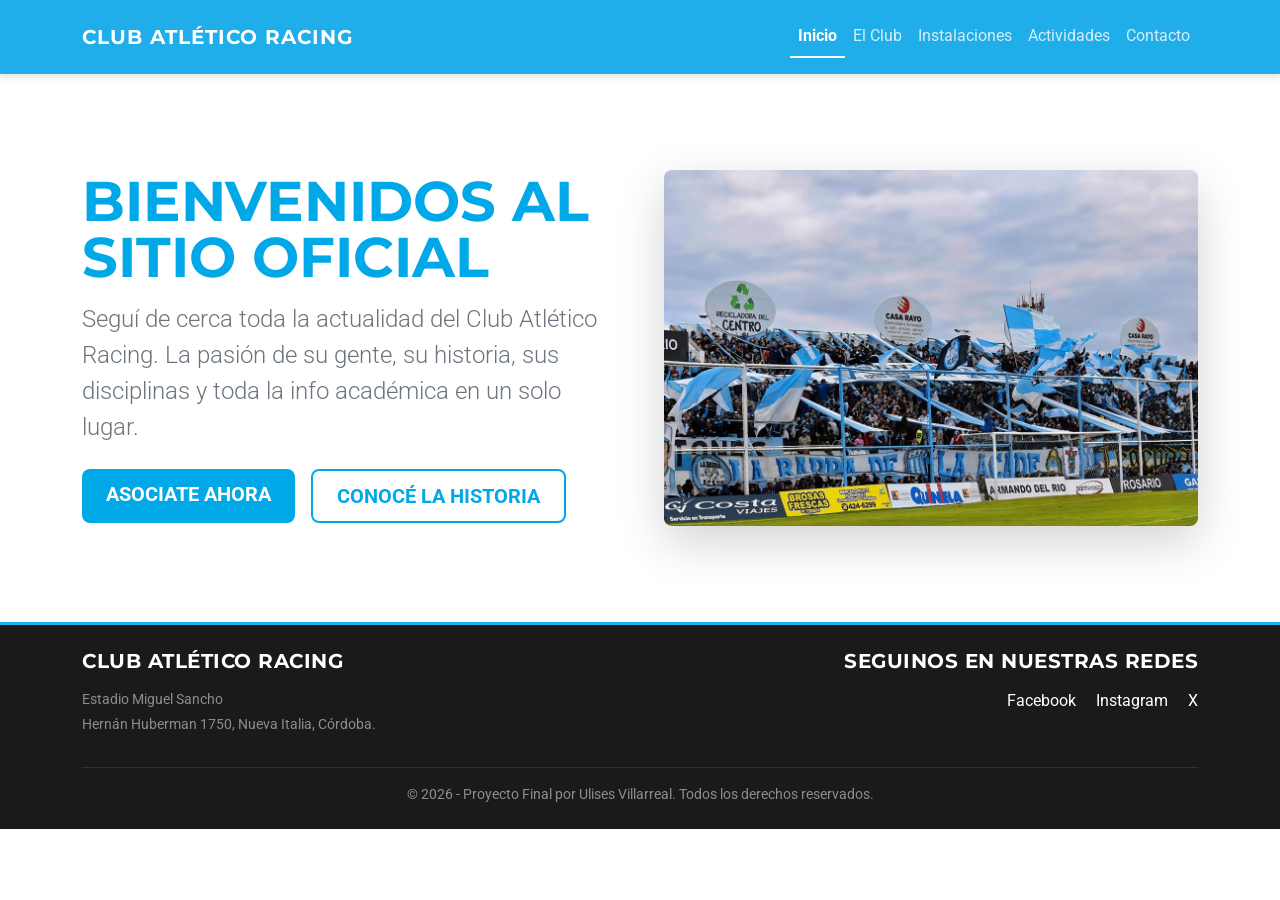
<file: index.html>
<!DOCTYPE html>
<html lang="es">
<head>
    <meta charset="UTF-8">
    <meta name="viewport" content="width=device-width, initial-scale=1.0">
    
    <title>Club Atlético Racing - Sitio Oficial</title>
    <meta name="description" content="Bienvenido al sitio oficial del Club Atlético Racing. Conocé el club, su historia, instalaciones, disciplinas y cómo asociarte al primer campeón internacional del interior del país.">
    <meta name="keywords" content="Racing Cba, La Academia, Estadio Miguel Sancho, nueva italia, fútbol argentino, primera nacional, asociate a Racing">
    
    <link rel="shortcut icon" href="./assets/img/favicon.ico" type="image/x-icon">

    <link rel="preconnect" href="https://fonts.googleapis.com">
    <link rel="preconnect" href="https://fonts.gstatic.com" crossorigin>
    <link href="https://fonts.googleapis.com/css2?family=Montserrat:wght@400;700&family=Roboto:wght@300;400;700&display=swap" rel="stylesheet">

    <link href="https://cdn.jsdelivr.net/npm/bootstrap@5.3.3/dist/css/bootstrap.min.css" rel="stylesheet" integrity="sha384-QWTKZyjpPEjISv5WaRU9OFeRpok6YctnYmDr5pNlyT2bRjXh0JMhjY6hW+ALEwIH" crossorigin="anonymous">

    <link rel="stylesheet" href="./assets/css/main.css">
</head>
<body>

<header>
    <nav class="navbar navbar-expand-lg navbar-dark">
        <div class="container">
            <a class="navbar-brand fw-bold text-uppercase" href="./index.html">Club Atlético Racing</a>
            
            <button class="navbar-toggler" type="button" data-bs-toggle="collapse" data-bs-target="#navbarNav" aria-controls="navbarNav" aria-expanded="false" aria-label="Toggle navigation">
                <span class="navbar-toggler-side"></span>
                <span class="navbar-toggler-icon"></span>
            </button>
            
            <div class="collapse navbar-collapse justify-content-end" id="navbarNav">
                <ul class="navbar-nav">
                    <li class="nav-item">
                        <a class="nav-link active" aria-current="page" href="./index.html">Inicio</a>
                    </li>
                    <li class="nav-item">
                        <a class="nav-link" href="./pages/club.html">El Club</a>
                    </li>
                    <li class="nav-item">
                        <a class="nav-link" href="./pages/instalaciones.html">Instalaciones</a>
                    </li>
                    <li class="nav-item">
                        <a class="nav-link" href="./pages/actividades.html">Actividades</a>
                    </li>
                    <li class="nav-item">
                        <a class="nav-link" href="./pages/contacto.html">Contacto</a>
                    </li>
                </ul>
            </div>
        </div>
    </nav>
</header>

<main class="container my-5">
    <div class="row align-items-center g-5 py-5">
        <div class="col-12 col-lg-6">
            <h1 class="display-4 fw-bold lh-1 mb-3" style="color: #00a8e8;">BIENVENIDOS AL SITIO OFICIAL</h1>
            <p class="lead text-secondary fs-4">
                Seguí de cerca toda la actualidad del Club Atlético Racing. La pasión de su gente, su historia, sus disciplinas y toda la info académica en un solo lugar.
            </p>
            <div class="d-grid gap-2 d-md-flex justify-content-md-start mt-4">
    <a href="./pages/contacto.html" class="btn btn-academia btn-lg px-4 me-md-2 text-uppercase">Asociate Ahora</a>
    <a href="./pages/club.html" class="btn btn-academia-outline btn-lg px-4 text-uppercase">Conocé la Historia</a>
    </div>
        </div>
        
        <div class="col-12 col-lg-6">
            <img src="./assets/img/inicio-hero.jpeg" class="img-fluid rounded-3 shadow-lg" alt="Hinchada de Racing de Córdoba Nueva Italia">
        </div>
    </div>
</main>

<footer class="site-footer bg-dark text-white py-4 mt-5">
    <div class="container text-center text-md-start">
        <div class="row g-4">
            <div class="col-12 col-md-6">
                <h4 class="text-uppercase fw-bold h5 mb-3">Club Atlético Racing</h4>
                <p class="small text-white-50 mb-1">Estadio Miguel Sancho</p>
                <p class="small text-white-50">Hernán Huberman 1750, Nueva Italia, Córdoba.</p>
            </div>
            <div class="col-12 col-md-6 text-md-end">
                <h4 class="text-uppercase fw-bold h5 mb-3">Seguinos en nuestras redes</h4>
                <div class="footer-redes">
                    <a href="https://www.facebook.com/clubatleticoracingoficial" target="_blank" class="text-white me-3 text-decoration-none">Facebook</a>
                    <a href="https://www.instagram.com/clubaracing/" target="_blank" class="text-white me-3 text-decoration-none">Instagram</a>
                    <a href="https://x.com/ClubARacing" target="_blank" class="text-white text-decoration-none">X</a>
                </div>
            </div>
        </div>
        <hr class="border-secondary my-3">
        <div class="text-center">
            <p class="small text-white-50 mb-0">&copy; 2026 - Proyecto Final por Ulises Villarreal. Todos los derechos reservados.</p>
        </div>
    </div>
</footer>
    <script src="https://cdn.jsdelivr.net/npm/bootstrap@5.3.3/dist/js/bootstrap.bundle.min.js" integrity="sha384-YvpcrYf0tY3lHB60NNkmXc5s9fDVZLESaAA55NDzOxhy9GkcIdslK1eN7N6jIeHz" crossorigin="anonymous"></script>
</body>
</html>
</file>
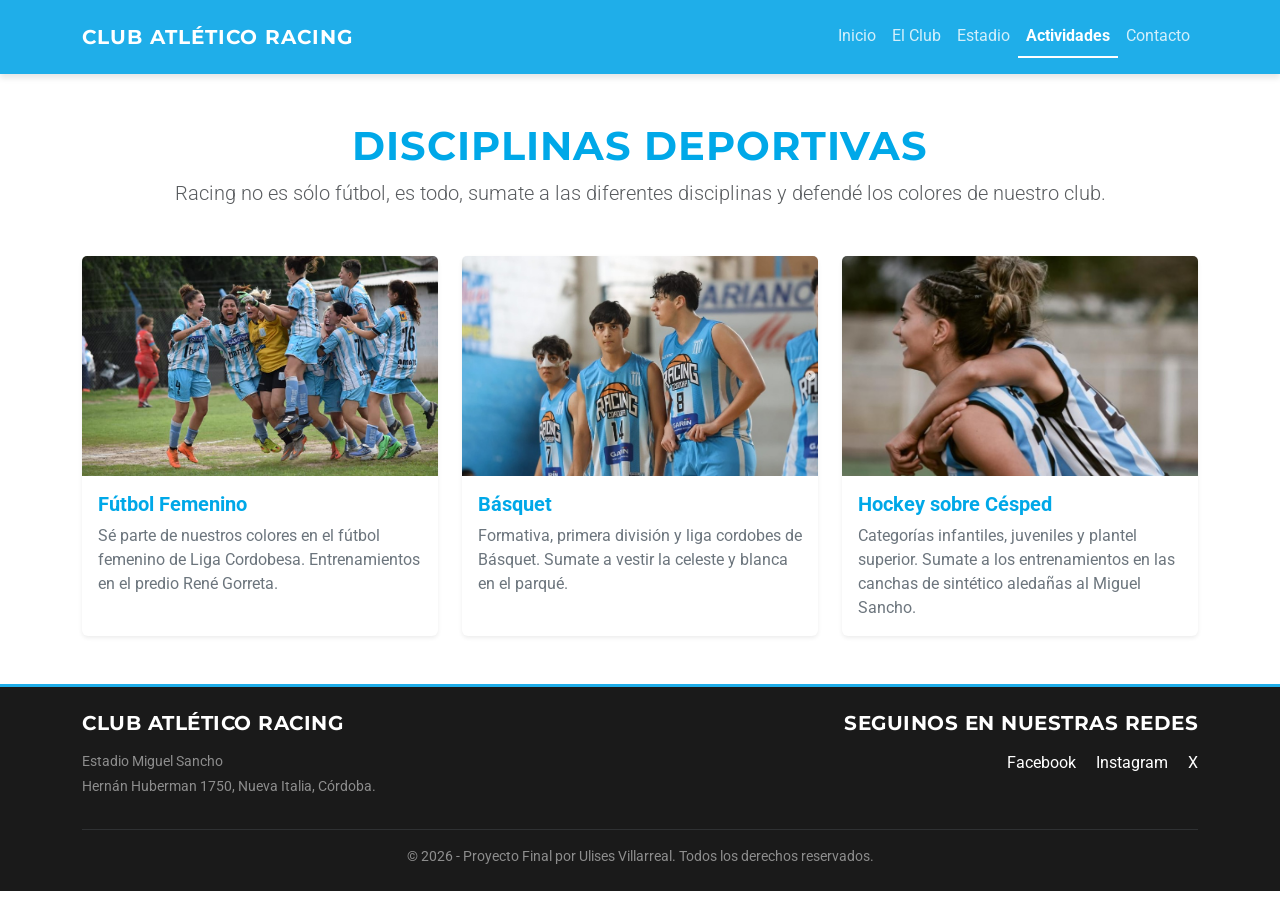
<file: pages/actividades.html>
<!DOCTYPE html>
<html lang="es">
<head>
    <meta charset="UTF-8">
    <meta name="viewport" content="width=device-width, initial-scale=1.0">
    
    <title>Club Atlético Racing - Sitio Oficial</title>
    <meta name="description" content="Bienvenido al sitio oficial del Club Atlético Racing. Conocé el club, su historia, instalaciones, disciplinas y cómo asociarte al primer campeón internacional del interior del país.">
    <meta name="keywords" content="Racing Cba, La Academia, Estadio Miguel Sancho, nueva italia, fútbol argentino, primera nacional, asociate a Racing">
    
    <link rel="shortcut icon" href="./assets/img/favicon.ico" type="image/x-icon">

    <link rel="preconnect" href="https://fonts.googleapis.com">
    <link rel="preconnect" href="https://fonts.gstatic.com" crossorigin>
    <link href="https://fonts.googleapis.com/css2?family=Montserrat:wght@400;700&family=Roboto:wght@300;400;700&display=swap" rel="stylesheet">

    <link href="https://cdn.jsdelivr.net/npm/bootstrap@5.3.3/dist/css/bootstrap.min.css" rel="stylesheet" integrity="sha384-QWTKZyjpPEjISv5WaRU9OFeRpok6YctnYmDr5pNlyT2bRjXh0JMhjY6hW+ALEwIH" crossorigin="anonymous">

    <link rel="stylesheet" href="../assets/css/main.css">
</head>
<body>

<header>
    <nav class="navbar navbar-expand-lg navbar-dark">
        <div class="container">
            <a class="navbar-brand fw-bold text-uppercase" href="../index.html">Club Atlético Racing</a>
            
            <button class="navbar-toggler" type="button" data-bs-toggle="collapse" data-bs-target="#navbarNav" aria-controls="navbarNav" aria-expanded="false" aria-label="Toggle navigation">
                <span class="navbar-toggler-side"></span>
                <span class="navbar-toggler-icon"></span>
            </button>
            
            <div class="collapse navbar-collapse justify-content-end" id="navbarNav">
                <ul class="navbar-nav ms-auto">
    <li class="nav-item">
        <a class="nav-link" href="../index.html">Inicio</a>
    </li>
    <li class="nav-item">
        <a class="nav-link" href="./club.html">El Club</a>
    </li>
    <li class="nav-item">
        <a class="nav-link" href="./instalaciones.html">Estadio</a>
    <li class="nav-item">
        <a class="nav-link active" aria-current="page" href="./actividades.html">Actividades</a> </li>
    </li>
    <li class="nav-item">
        <a class="nav-link" href="./contacto.html">Contacto</a>
    </li>
</ul>
            </div>
        </div>
    </nav>
</header>

<main class="container my-5">
    <div class="text-center mb-5">
        <h1 class="display-4 fw-bold section-titulo text-uppercase">Disciplinas Deportivas</h1>
        <p class="lead text-muted">Racing no es sólo fútbol, es todo, sumate a las diferentes disciplinas y defendé los colores de nuestro club.</p>
    </div>

    <div class="row g-4">
    <div class="col-12 col-md-4">
        <div class="card h-100 shadow-sm border-0">
            <img src="../assets/img/futbol-femenino.jpg" class="card-img-top" alt="Fútbol Femenino Racing de Córdoba">
            <div class="card-body">
                <h3 class="card-title h5 fw-bold" style="color: #00a8e8;">Fútbol Femenino</h3>
                <p class="card-text text-secondary">Sé parte de nuestros colores en el fútbol femenino de Liga Cordobesa. Entrenamientos en el predio René Gorreta.</p>
            </div>
        </div>
    </div>

    <div class="col-12 col-md-4">
        <div class="card h-100 shadow-sm border-0">
            <img src="../assets/img/basquet.jpg" class="card-img-top" alt="Básquet Racing de Córdoba">
            <div class="card-body">
                <h3 class="card-title h5 fw-bold" style="color: #00a8e8;">Básquet</h3>
                <p class="card-text text-secondary">Formativa, primera división y liga cordobes de Básquet. Sumate a vestir la celeste y blanca en el parqué.</p>
            </div>
        </div>
    </div>

    <div class="col-12 col-md-4">
        <div class="card h-100 shadow-sm border-0">
            <img src="../assets/img/hockey.jpg" class="card-img-top" alt="Hockey Racing de Córdoba">
            <div class="card-body">
                <h3 class="card-title h5 fw-bold" style="color: #00a8e8;">Hockey sobre Césped</h3>
                <p class="card-text text-secondary">Categorías infantiles, juveniles y plantel superior. Sumate a los entrenamientos en las canchas de sintético aledañas al Miguel Sancho.</p>
            </div>
        </div>
    </div>
</div>
</main>

<footer class="site-footer bg-dark text-white py-4 mt-5">
    <div class="container text-center text-md-start">
        <div class="row g-4">
            <div class="col-12 col-md-6">
                <h4 class="text-uppercase fw-bold h5 mb-3">Club Atlético Racing</h4>
                <p class="small text-white-50 mb-1">Estadio Miguel Sancho</p>
                <p class="small text-white-50">Hernán Huberman 1750, Nueva Italia, Córdoba.</p>
            </div>
            <div class="col-12 col-md-6 text-md-end">
                <h4 class="text-uppercase fw-bold h5 mb-3">Seguinos en nuestras redes</h4>
                <div class="footer-redes">
                    <a href="https://facebook.com" target="_blank" class="text-white me-3 text-decoration-none">Facebook</a>
                    <a href="https://instagram.com" target="_blank" class="text-white me-3 text-decoration-none">Instagram</a>
                    <a href="https://twitter.com" target="_blank" class="text-white text-decoration-none">X</a>
                </div>
            </div>
        </div>
        <hr class="border-secondary my-3">
        <div class="text-center">
            <p class="small text-white-50 mb-0">&copy; 2026 - Proyecto Final por Ulises Villarreal. Todos los derechos reservados.</p>
        </div>
    </div>
</footer>
    <script src="https://cdn.jsdelivr.net/npm/bootstrap@5.3.3/dist/js/bootstrap.bundle.min.js" integrity="sha384-YvpcrYf0tY3lHB60NNkmXc5s9fDVZLESaAA55NDzOxhy9GkcIdslK1eN7N6jIeHz" crossorigin="anonymous"></script>
</body>
</html>
</file>
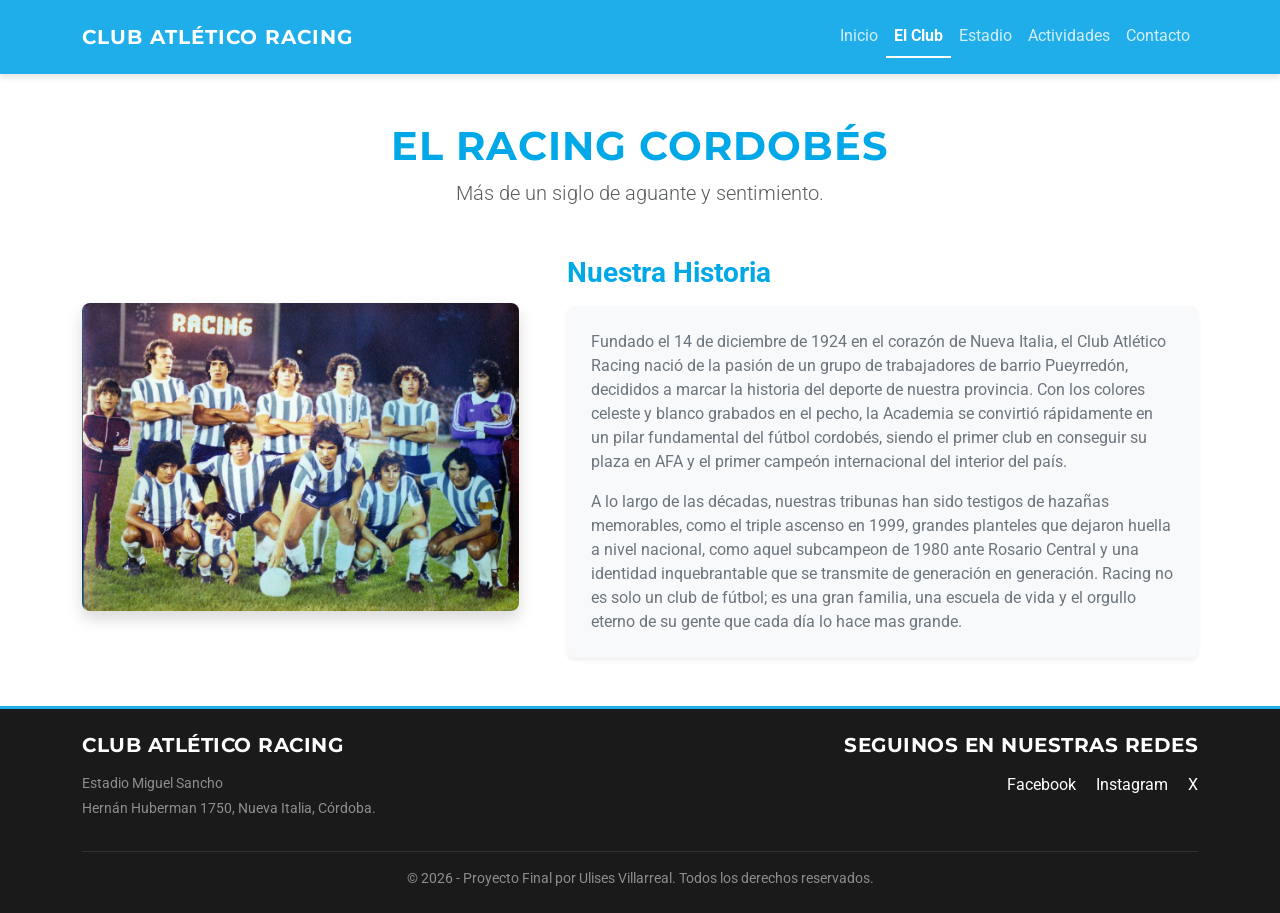
<file: pages/club.html>
<!DOCTYPE html>
<html lang="es">
<head>
    <meta charset="UTF-8">
    <meta name="viewport" content="width=device-width, initial-scale=1.0">
    
    <title>Club Atlético Racing - Sitio Oficial</title>
    <meta name="description" content="Bienvenido al sitio oficial del Club Atlético Racing. Conocé el club, su historia, instalaciones, disciplinas y cómo asociarte al primer campeón internacional del interior del país.">
    <meta name="keywords" content="Racing Cba, La Academia, Estadio Miguel Sancho, nueva italia, fútbol argentino, primera nacional, asociate a Racing">
    
    <link rel="shortcut icon" href="./assets/img/favicon.ico" type="image/x-icon">

    <link rel="preconnect" href="https://fonts.googleapis.com">
    <link rel="preconnect" href="https://fonts.gstatic.com" crossorigin>
    <link href="https://fonts.googleapis.com/css2?family=Montserrat:wght@400;700&family=Roboto:wght@300;400;700&display=swap" rel="stylesheet">

    <link href="https://cdn.jsdelivr.net/npm/bootstrap@5.3.3/dist/css/bootstrap.min.css" rel="stylesheet" integrity="sha384-QWTKZyjpPEjISv5WaRU9OFeRpok6YctnYmDr5pNlyT2bRjXh0JMhjY6hW+ALEwIH" crossorigin="anonymous">

    <link rel="stylesheet" href="../assets/css/main.css">
</head>
<body>

<header>
    <nav class="navbar navbar-expand-lg navbar-dark">
        <div class="container">
            <a class="navbar-brand fw-bold text-uppercase" href="../index.html">Club Atlético Racing</a>
            
            <button class="navbar-toggler" type="button" data-bs-toggle="collapse" data-bs-target="#navbarNav" aria-controls="navbarNav" aria-expanded="false" aria-label="Toggle navigation">
                <span class="navbar-toggler-side"></span>
                <span class="navbar-toggler-icon"></span>
            </button>
            
            <div class="collapse navbar-collapse justify-content-end" id="navbarNav">
                <ul class="navbar-nav ms-auto">
    <li class="nav-item">
        <a class="nav-link" href="../index.html">Inicio</a>
    </li>
    <li class="nav-item">
        <a class="nav-link active" aria-current="page" href="./club.html">El Club</a>
    </li>
    <li class="nav-item">
        <a class="nav-link" href="./instalaciones.html">Estadio</a>
    </li>
    <li class="nav-item">
        <a class="nav-link" href="./actividades.html">Actividades</a>
    </li>
    <li class="nav-item">
        <a class="nav-link" href="./contacto.html">Contacto</a>
    </li>
</ul>
            </div>
        </div>
    </nav>
</header>

<main>
    <main class="container my-5">
    <div class="text-center mb-5">
        <h1 class="display-4 fw-bold section-titulo">El Racing Cordobés</h1>
        <p class="lead text-muted">Más de un siglo de aguante y sentimiento.</p>
    </div>

    <div class="row align-items-center g-5">
        <div class="col-12 col-lg-5">
            <img src="../assets/img/club-historia.jpg" class="img-fluid rounded-3 shadow" alt="Historia del Club Atlético Racing de Córdoba">
        </div>

        <div class="col-12 col-lg-7">
            <h2 class="h3 fw-bold mb-3" style="color: #00a8e8;">Nuestra Historia</h2>
            <div class="p-4 bg-light rounded-3 text-secondary shadow-sm">
                <p class="mb-3">
                    Fundado el 14 de diciembre de 1924 en el corazón de Nueva Italia, el Club Atlético Racing nació de la pasión de un grupo de trabajadores de barrio Pueyrredón, decididos a marcar la historia del deporte de nuestra provincia. Con los colores celeste y blanco grabados en el pecho, la Academia se convirtió rápidamente en un pilar fundamental del fútbol cordobés, siendo el primer club en conseguir su plaza en AFA y el primer campeón internacional del interior del país.
                </p>
                <p class="mb-0">
                    A lo largo de las décadas, nuestras tribunas han sido testigos de hazañas memorables, como el triple ascenso en 1999, grandes planteles que dejaron huella a nivel nacional, como aquel subcampeon de 1980 ante Rosario Central y una identidad inquebrantable que se transmite de generación en generación. Racing no es solo un club de fútbol; es una gran familia, una escuela de vida y el orgullo eterno de su gente que cada día lo hace mas grande.
                </p>
            </div>
        </div>
    </div>
</main>
</main>

<footer class="site-footer bg-dark text-white py-4 mt-5">
    <div class="container text-center text-md-start">
        <div class="row g-4">
            <div class="col-12 col-md-6">
                <h4 class="text-uppercase fw-bold h5 mb-3">Club Atlético Racing</h4>
                <p class="small text-white-50 mb-1">Estadio Miguel Sancho</p>
                <p class="small text-white-50">Hernán Huberman 1750, Nueva Italia, Córdoba.</p>
            </div>
            <div class="col-12 col-md-6 text-md-end">
                <h4 class="text-uppercase fw-bold h5 mb-3">Seguinos en nuestras redes</h4>
                <div class="footer-redes">
                    <a href="https://facebook.com" target="_blank" class="text-white me-3 text-decoration-none">Facebook</a>
                    <a href="https://instagram.com" target="_blank" class="text-white me-3 text-decoration-none">Instagram</a>
                    <a href="https://twitter.com" target="_blank" class="text-white text-decoration-none">X</a>
                </div>
            </div>
        </div>
        <hr class="border-secondary my-3">
        <div class="text-center">
            <p class="small text-white-50 mb-0">&copy; 2026 - Proyecto Final por Ulises Villarreal. Todos los derechos reservados.</p>
        </div>
    </div>
</footer>
    <script src="https://cdn.jsdelivr.net/npm/bootstrap@5.3.3/dist/js/bootstrap.bundle.min.js" integrity="sha384-YvpcrYf0tY3lHB60NNkmXc5s9fDVZLESaAA55NDzOxhy9GkcIdslK1eN7N6jIeHz" crossorigin="anonymous"></script>
</body>
</html>
</file>
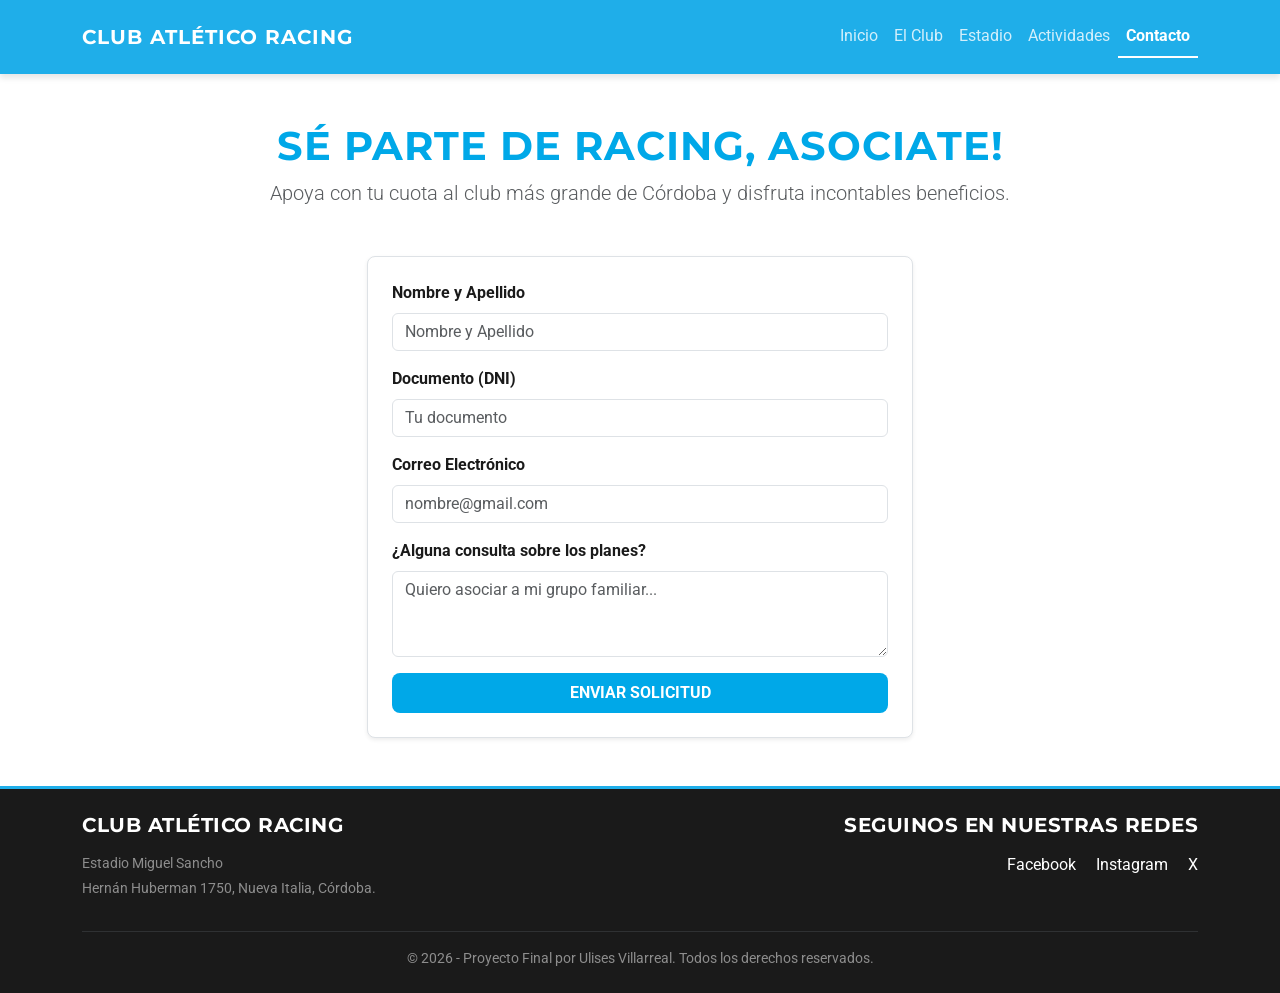
<file: pages/contacto.html>
<!DOCTYPE html>
<html lang="es">
<head>
    <meta charset="UTF-8">
    <meta name="viewport" content="width=device-width, initial-scale=1.0">
    
    <title>Club Atlético Racing - Sitio Oficial</title>
    <meta name="description" content="Bienvenido al sitio oficial del Club Atlético Racing. Conocé el club, su historia, instalaciones, disciplinas y cómo asociarte al primer campeón internacional del interior del país.">
    <meta name="keywords" content="Racing Cba, La Academia, Estadio Miguel Sancho, nueva italia, fútbol argentino, primera nacional, asociate a Racing">
    
    <link rel="shortcut icon" href="./assets/img/favicon.ico" type="image/x-icon">

    <link rel="preconnect" href="https://fonts.googleapis.com">
    <link rel="preconnect" href="https://fonts.gstatic.com" crossorigin>
    <link href="https://fonts.googleapis.com/css2?family=Montserrat:wght@400;700&family=Roboto:wght@300;400;700&display=swap" rel="stylesheet">

    <link href="https://cdn.jsdelivr.net/npm/bootstrap@5.3.3/dist/css/bootstrap.min.css" rel="stylesheet" integrity="sha384-QWTKZyjpPEjISv5WaRU9OFeRpok6YctnYmDr5pNlyT2bRjXh0JMhjY6hW+ALEwIH" crossorigin="anonymous">

    <link rel="stylesheet" href="../assets/css/main.css">
</head>
<body>

<header>
    <nav class="navbar navbar-expand-lg navbar-dark">
        <div class="container">
            <a class="navbar-brand fw-bold text-uppercase" href="../index.html">Club Atlético Racing</a>
            
            <button class="navbar-toggler" type="button" data-bs-toggle="collapse" data-bs-target="#navbarNav" aria-controls="navbarNav" aria-expanded="false" aria-label="Toggle navigation">
                <span class="navbar-toggler-side"></span>
                <span class="navbar-toggler-icon"></span>
            </button>
            
            <div class="collapse navbar-collapse justify-content-end" id="navbarNav">
                <ul class="navbar-nav ms-auto">
    <li class="nav-item">
        <a class="nav-link" href="../index.html">Inicio</a>
    </li>
    <li class="nav-item">
        <a class="nav-link" href="./club.html">El Club</a>
    </li>
    <li class="nav-item">
        <a class="nav-link" href="./instalaciones.html">Estadio</a>
    <li class="nav-item">
        <a class="nav-link" href="./actividades.html">Actividades</a>
    </li>
    <li class="nav-item">
        <a class="nav-link active" aria-current="page" href="./contacto.html">Contacto</a> </li>
    </li>
</ul>
            </div>
        </div>
    </nav>
</header>

<main class="container my-5">
    <div class="text-center mb-5">
        <h1 class="display-4 fw-bold section-titulo text-uppercase">Sé parte de Racing, asociate!</h1>
        <p class="lead text-muted">Apoya con tu cuota al club más grande de Córdoba y disfruta incontables beneficios.</p>
    </div>

    <div class="row justify-content-center">
        <div class="col-12 col-md-8 col-lg-6">
            <form class="p-4 rounded-3 shadow-sm bg-white border">
                <div class="mb-3">
                    <label for="nombre" class="form-label fw-bold">Nombre y Apellido</label>
                    <input type="text" class="form-control" id="nombre" placeholder="Nombre y Apellido" required>
                </div>
                <div class="mb-3">
                    <label for="dni" class="form-label fw-bold">Documento (DNI)</label>
                    <input type="number" class="form-control" id="dni" placeholder="Tu documento" required>
                </div>
                <div class="mb-3">
                    <label for="email" class="form-label fw-bold">Correo Electrónico</label>
                    <input type="email" class="form-control" id="email" placeholder="nombre@gmail.com" required>
                </div>
                <div class="mb-3">
                    <label for="mensaje" class="form-label fw-bold">¿Alguna consulta sobre los planes?</label>
                    <textarea class="form-control" id="mensaje" rows="3" placeholder="Quiero asociar a mi grupo familiar..."></textarea>
                </div>
                <button type="submit" class="btn btn-academia w-100 py-2">Enviar Solicitud</button>
            </form>
        </div>
    </div>
</main>

<footer class="site-footer bg-dark text-white py-4 mt-5">
    <div class="container text-center text-md-start">
        <div class="row g-4">
            <div class="col-12 col-md-6">
                <h4 class="text-uppercase fw-bold h5 mb-3">Club Atlético Racing</h4>
                <p class="small text-white-50 mb-1">Estadio Miguel Sancho</p>
                <p class="small text-white-50">Hernán Huberman 1750, Nueva Italia, Córdoba.</p>
            </div>
            <div class="col-12 col-md-6 text-md-end">
                <h4 class="text-uppercase fw-bold h5 mb-3">Seguinos en nuestras redes</h4>
                <div class="footer-redes">
                    <a href="https://facebook.com" target="_blank" class="text-white me-3 text-decoration-none">Facebook</a>
                    <a href="https://instagram.com" target="_blank" class="text-white me-3 text-decoration-none">Instagram</a>
                    <a href="https://twitter.com" target="_blank" class="text-white text-decoration-none">X</a>
                </div>
            </div>
        </div>
        <hr class="border-secondary my-3">
        <div class="text-center">
            <p class="small text-white-50 mb-0">&copy; 2026 - Proyecto Final por Ulises Villarreal. Todos los derechos reservados.</p>
        </div>
    </div>
</footer>
    <script src="https://cdn.jsdelivr.net/npm/bootstrap@5.3.3/dist/js/bootstrap.bundle.min.js" integrity="sha384-YvpcrYf0tY3lHB60NNkmXc5s9fDVZLESaAA55NDzOxhy9GkcIdslK1eN7N6jIeHz" crossorigin="anonymous"></script>
</body>
</html>
</file>
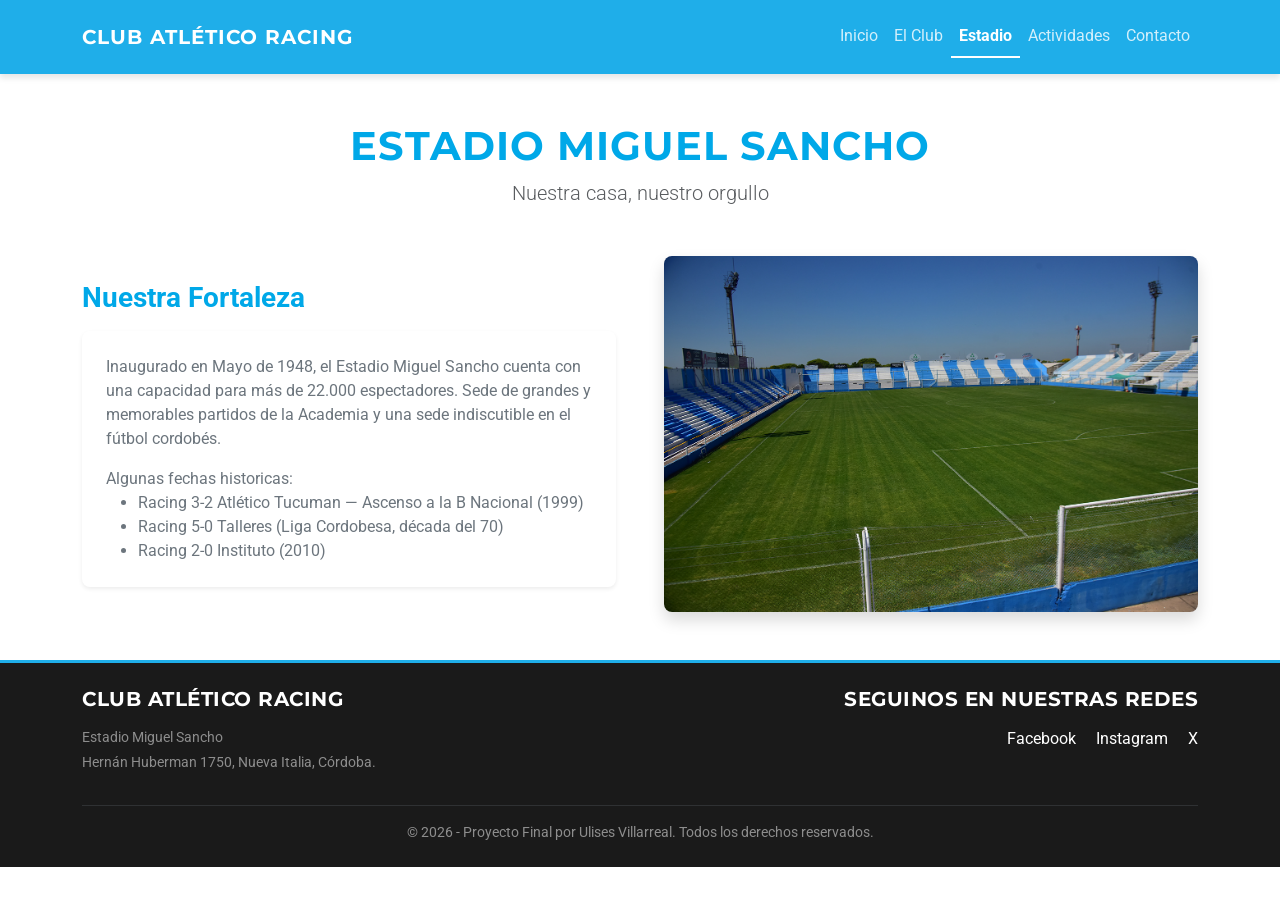
<file: pages/instalaciones.html>
<!DOCTYPE html>
<html lang="es">
<head>
    <meta charset="UTF-8">
    <meta name="viewport" content="width=device-width, initial-scale=1.0">
    
    <title>Club Atlético Racing - Sitio Oficial</title>
    <meta name="description" content="Bienvenido al sitio oficial del Club Atlético Racing. Conocé el club, su historia, instalaciones, disciplinas y cómo asociarte al primer campeón internacional del interior del país.">
    <meta name="keywords" content="Racing Cba, La Academia, Estadio Miguel Sancho, nueva italia, fútbol argentino, primera nacional, asociate a Racing">
    
    <link rel="shortcut icon" href="./assets/img/favicon.ico" type="image/x-icon">

    <link rel="preconnect" href="https://fonts.googleapis.com">
    <link rel="preconnect" href="https://fonts.gstatic.com" crossorigin>
    <link href="https://fonts.googleapis.com/css2?family=Montserrat:wght@400;700&family=Roboto:wght@300;400;700&display=swap" rel="stylesheet">

    <link href="https://cdn.jsdelivr.net/npm/bootstrap@5.3.3/dist/css/bootstrap.min.css" rel="stylesheet" integrity="sha384-QWTKZyjpPEjISv5WaRU9OFeRpok6YctnYmDr5pNlyT2bRjXh0JMhjY6hW+ALEwIH" crossorigin="anonymous">

    <link rel="stylesheet" href="../assets/css/main.css">
</head>
<body>

<header>
    <nav class="navbar navbar-expand-lg navbar-dark">
        <div class="container">
            <a class="navbar-brand fw-bold text-uppercase" href="../index.html">Club Atlético Racing</a>
            
            <button class="navbar-toggler" type="button" data-bs-toggle="collapse" data-bs-target="#navbarNav" aria-controls="navbarNav" aria-expanded="false" aria-label="Toggle navigation">
                <span class="navbar-toggler-side"></span>
                <span class="navbar-toggler-icon"></span>
            </button>
            
            <div class="collapse navbar-collapse justify-content-end" id="navbarNav">
                <ul class="navbar-nav ms-auto">
    <li class="nav-item">
        <a class="nav-link" href="../index.html">Inicio</a>
    </li>
    <li class="nav-item">
        <a class="nav-link" href="./club.html">El Club</a>
    </li>
    <li class="nav-item">
        <a class="nav-link active" aria-current="page" href="./instalaciones.html">Estadio</a> </li>
    <li class="nav-item">
        <a class="nav-link" href="./actividades.html">Actividades</a>
    </li>
    <li class="nav-item">
        <a class="nav-link" href="./contacto.html">Contacto</a>
    </li>
</ul>
            </div>
        </div>
    </nav>
</header>

<main class="container my-5">
    <div class="text-center mb-5">
        <h1 class="display-4 fw-bold section-titulo text-uppercase">Estadio Miguel Sancho</h1>
        <p class="lead text-muted">Nuestra casa, nuestro orgullo</p>
    </div>

    <div class="row align-items-center g-5"> <div class="col-12 col-lg-6"> <h2 class="h3 fw-bold mb-3" style="color: #00a8e8;">Nuestra Fortaleza</h2>
            <div class="bg-gray-200 p-4 rounded-3 text-secondary shadow-sm">
                <p class="mb-3">
    Inaugurado en Mayo de 1948, el Estadio Miguel Sancho cuenta con una capacidad para más de 22.000 espectadores. Sede de grandes y memorables partidos de la Academia y una sede indiscutible en el fútbol cordobés.
</p>

<p class="mb-0">
    Algunas fechas historicas:
</p>

<ul class="mb-0">
    <li>Racing 3-2 Atlético Tucuman — Ascenso a la B Nacional (1999)</li>
    <li>Racing 5-0 Talleres (Liga Cordobesa, década del 70)</li>
    <li>Racing 2-0 Instituto (2010)</li>
</ul>
            </div>
        </div>

        <div class="col-12 col-lg-6"> <img src="../assets/img/sancho.jpg" class="img-fluid rounded-3 shadow" alt="Estadio Miguel Sancho en Nueva Italia">
        </div>
        
    </div> </main>

<footer class="site-footer bg-dark text-white py-4 mt-5">
    <div class="container text-center text-md-start">
        <div class="row g-4">
            <div class="col-12 col-md-6">
                <h4 class="text-uppercase fw-bold h5 mb-3">Club Atlético Racing</h4>
                <p class="small text-white-50 mb-1">Estadio Miguel Sancho</p>
                <p class="small text-white-50">Hernán Huberman 1750, Nueva Italia, Córdoba.</p>
            </div>
            <div class="col-12 col-md-6 text-md-end">
                <h4 class="text-uppercase fw-bold h5 mb-3">Seguinos en nuestras redes</h4>
                <div class="footer-redes">
                    <a href="https://facebook.com" target="_blank" class="text-white me-3 text-decoration-none">Facebook</a>
                    <a href="https://instagram.com" target="_blank" class="text-white me-3 text-decoration-none">Instagram</a>
                    <a href="https://twitter.com" target="_blank" class="text-white text-decoration-none">X</a>
                </div>
            </div>
        </div>
        <hr class="border-secondary my-3">
        <div class="text-center">
            <p class="small text-white-50 mb-0">&copy; 2026 - Proyecto Final por Ulises Villarreal. Todos los derechos reservados.</p>
        </div>
    </div>
</footer>
    <script src="https://cdn.jsdelivr.net/npm/bootstrap@5.3.3/dist/js/bootstrap.bundle.min.js" integrity="sha384-YvpcrYf0tY3lHB60NNkmXc5s9fDVZLESaAA55NDzOxhy9GkcIdslK1eN7N6jIeHz" crossorigin="anonymous"></script>
</body>
</html>
</file>
<file: assets/css/main.css>
.btn-academia-outline, .btn-academia {
  padding: 10px 20px;
  border-radius: 8px;
  font-weight: bold;
  text-transform: uppercase;
  transition: all 0.3s ease;
  display: inline-block;
  text-decoration: none;
}

.section-titulo {
  font-family: "Montserrat", sans-serif;
  color: #00a8e8;
  font-size: 2.5rem;
  text-transform: uppercase;
  letter-spacing: 1px;
}

.btn-academia {
  background-color: #00a8e8;
  color: #ffffff;
  border: none;
}
.btn-academia:hover {
  background-color: #0086b8;
  color: #ffffff;
}

.card-img-top {
  height: 220px;
  -o-object-fit: cover;
     object-fit: cover;
  width: 100%;
}

.btn-academia-outline {
  background-color: transparent;
  color: #00a8e8;
  border: 2px solid #00a8e8;
}
.btn-academia-outline:hover {
  background-color: #00a8e8;
  color: #ffffff;
  text-decoration: none;
}

body {
  background-color: #ffffff !important;
  font-family: "Roboto", sans-serif;
  color: #1a1a1a;
}

h1 {
  font-family: "Montserrat", sans-serif;
  color: #1faee9;
}

header .navbar {
  background-color: #1faee9 !important;
  padding: 1rem 0;
  box-shadow: 0 4px 6px rgba(0, 0, 0, 0.1);
}
header .navbar .navbar-brand {
  font-family: "Montserrat", sans-serif;
  font-weight: 700;
  text-transform: uppercase;
  letter-spacing: 1px;
}
header .navbar .nav-link {
  font-family: "Roboto", sans-serif;
  color: rgba(255, 255, 255, 0.8) !important;
  font-weight: 400;
  transition: color 0.3s ease;
}
header .navbar .nav-link:hover {
  color: #ffffff !important;
}
header .navbar .nav-link.active {
  color: #ffffff !important;
  font-weight: 700;
  border-bottom: 2px solid #ffffff;
}

.site-footer {
  background-color: #1a1a1a !important;
  border-top: 3px solid #1faee9;
}
.site-footer h4 {
  font-family: "Montserrat", sans-serif;
  letter-spacing: 0.5px;
}
.site-footer p {
  font-family: "Roboto", sans-serif;
}
.site-footer .footer-redes a {
  font-family: "Roboto", sans-serif;
  transition: color 0.2s ease;
}
.site-footer .footer-redes a:hover {
  color: #1faee9 !important;
}

.btn-principal {
  background-color: #1faee9;
  color: #ffffff;
  font-family: "Montserrat", sans-serif;
  font-weight: 700;
  text-transform: uppercase;
  padding: 0.75rem 2rem;
  border: 2px solid #1faee9;
  border-radius: 4px;
  transition: all 0.3s ease-in-out;
}
.btn-principal:hover {
  background-color: transparent;
  color: #ffffff;
  border-color: #ffffff;
  transform: scale(1.05);
}

.hero-section {
  background: linear-gradient(rgba(26, 26, 26, 0.6), rgba(26, 26, 26, 0.6)), url("../../assets/img/hero-bg.jpg") no-repeat center center/cover;
  min-height: 80vh;
}
.hero-section h1 {
  font-family: "Montserrat", sans-serif;
  text-shadow: 2px 2px 4px rgba(0, 0, 0, 0.5);
}
.hero-section p {
  font-family: "Roboto", sans-serif;
  text-shadow: 1px 1px 3px rgba(0, 0, 0, 0.5);
}/*# sourceMappingURL=main.css.map */
</file>
